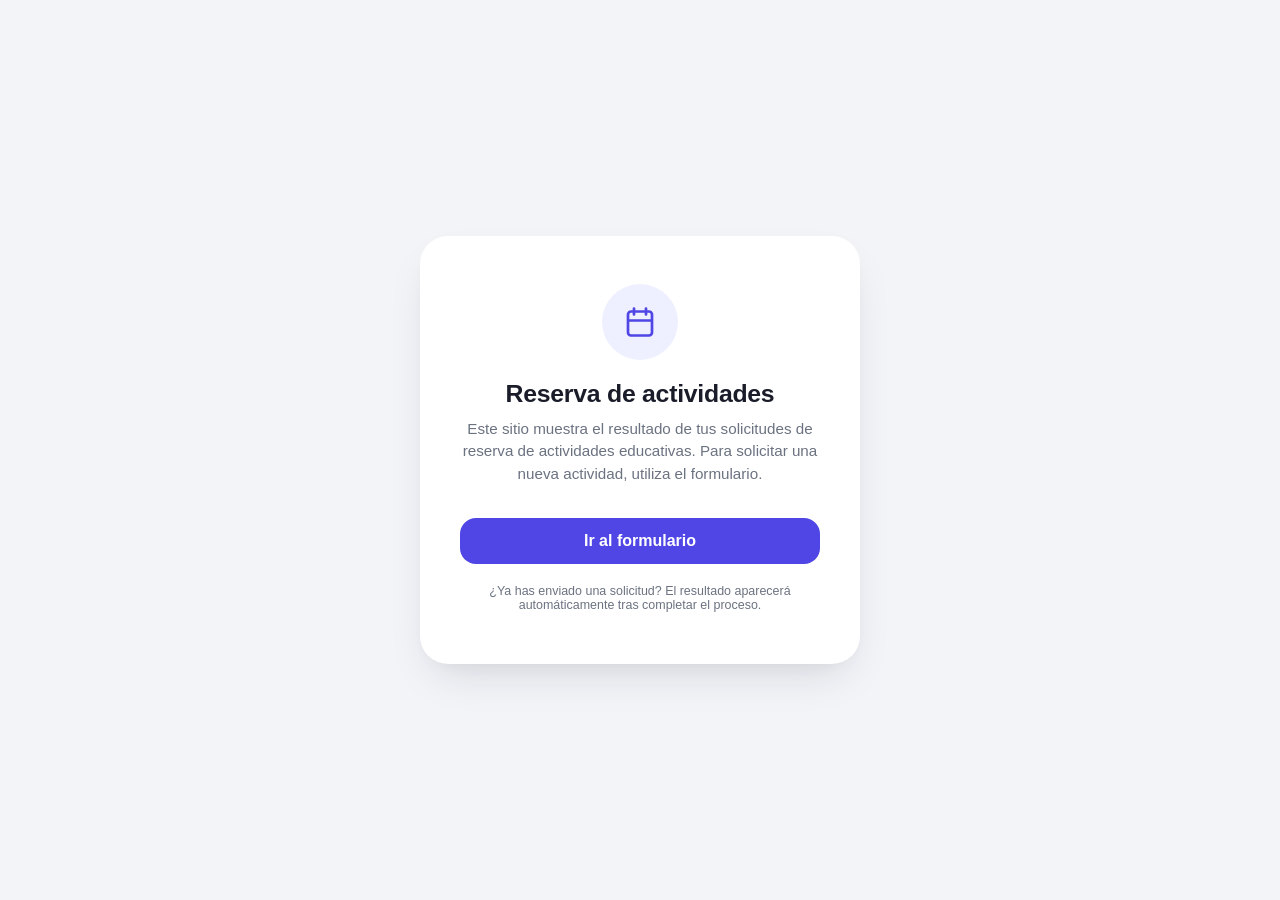
<file: index.html>
<!DOCTYPE html>
<html lang="es">
<head>
  <meta charset="UTF-8" />
  <meta name="viewport" content="width=device-width, initial-scale=1.0" />
  <title>Reserva de actividades educativas</title>
  <link rel="stylesheet" href="styles.css" />
</head>
<body>
  <main class="page">
    <section class="card">
      <div class="welcome-icon" aria-hidden="true">
        <svg viewBox="0 0 24 24" fill="none" xmlns="http://www.w3.org/2000/svg">
          <path d="M8 7V3M16 7V3M4 11H20M6 5H18C19.1046 5 20 5.89543 20 7V19C20 20.1046 19.1046 21 18 21H6C4.89543 21 4 20.1046 4 19V7C4 5.89543 4.89543 5 6 5Z"
            stroke="currentColor" stroke-width="1.8" stroke-linecap="round" stroke-linejoin="round" />
        </svg>
      </div>

      <h1 class="title">Reserva de actividades</h1>
      <p class="message">
        Este sitio muestra el resultado de tus solicitudes de reserva de actividades
        educativas. Para solicitar una nueva actividad, utiliza el formulario.
      </p>

      <div class="actions">
        <a id="formButton" class="btn" href="#">Ir al formulario</a>
      </div>

      <p class="footer-note">
        ¿Ya has enviado una solicitud? El resultado aparecerá automáticamente
        tras completar el proceso.
      </p>
    </section>
  </main>

  <script src="script.js"></script>
</body>
</html>
</file>
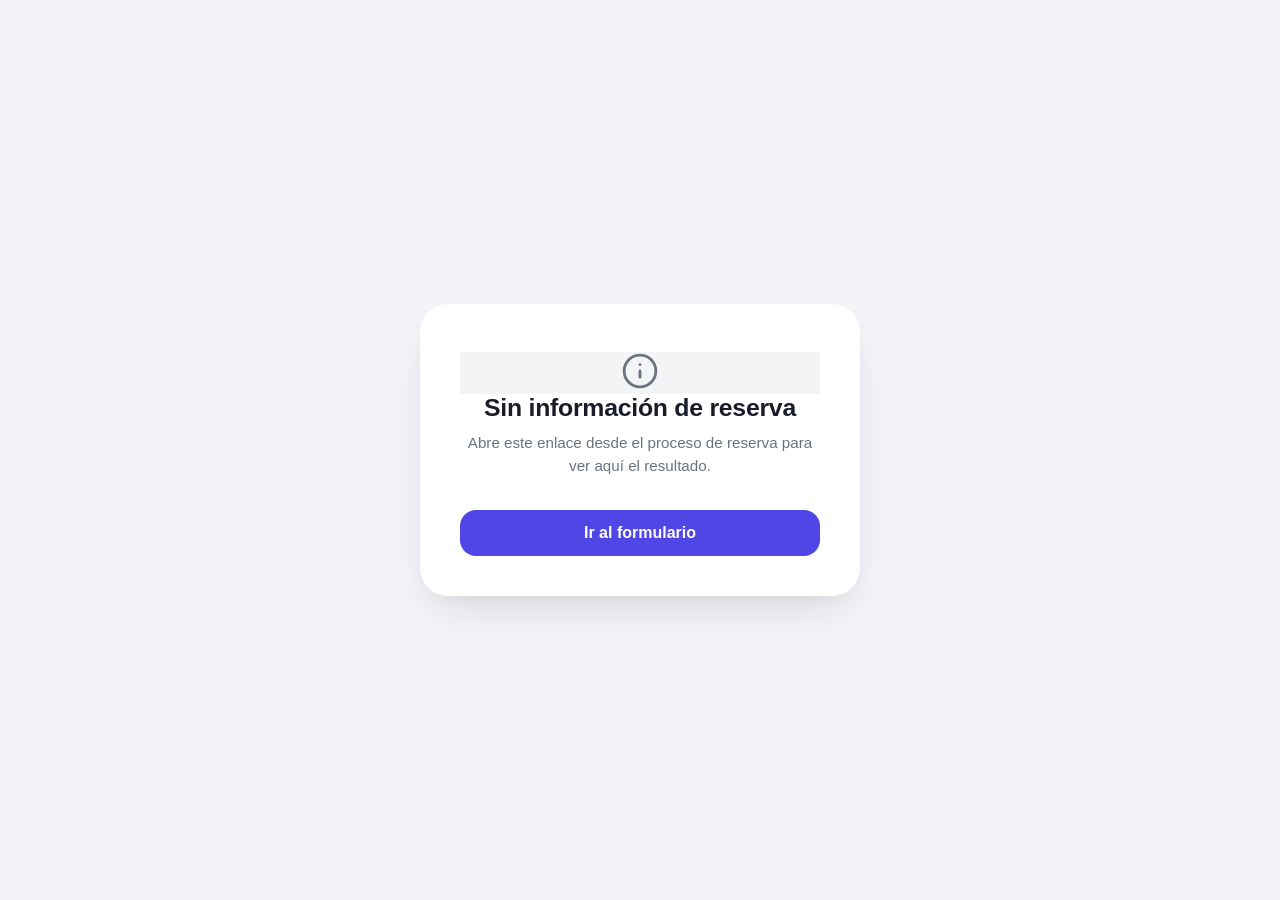
<file: procesando.html>
<!DOCTYPE html>
<html lang="es">
<head>
  <meta charset="UTF-8" />
  <meta name="viewport" content="width=device-width, initial-scale=1.0" />
  <title>Procesando tu reserva</title>
  <link rel="stylesheet" href="styles.css" />
</head>
<body>
  <main class="page">
    <section class="card theme-accent">
      <div id="procesandoIcon" class="status-icon spin" aria-hidden="true">
        <svg viewBox="0 0 24 24" fill="none" xmlns="http://www.w3.org/2000/svg">
          <circle cx="12" cy="12" r="9" stroke="currentColor" stroke-width="2.4"
            stroke-linecap="round" stroke-dasharray="34 20" />
        </svg>
      </div>

      <h1 class="title">Procesando tu solicitud</h1>
      <p class="message">
        Estamos comprobando la disponibilidad del horario. Esto solo tomará
        unos segundos, no cierres esta página.
      </p>
    </section>
  </main>

  <script src="script.js"></script>
</body>
</html>
</file>
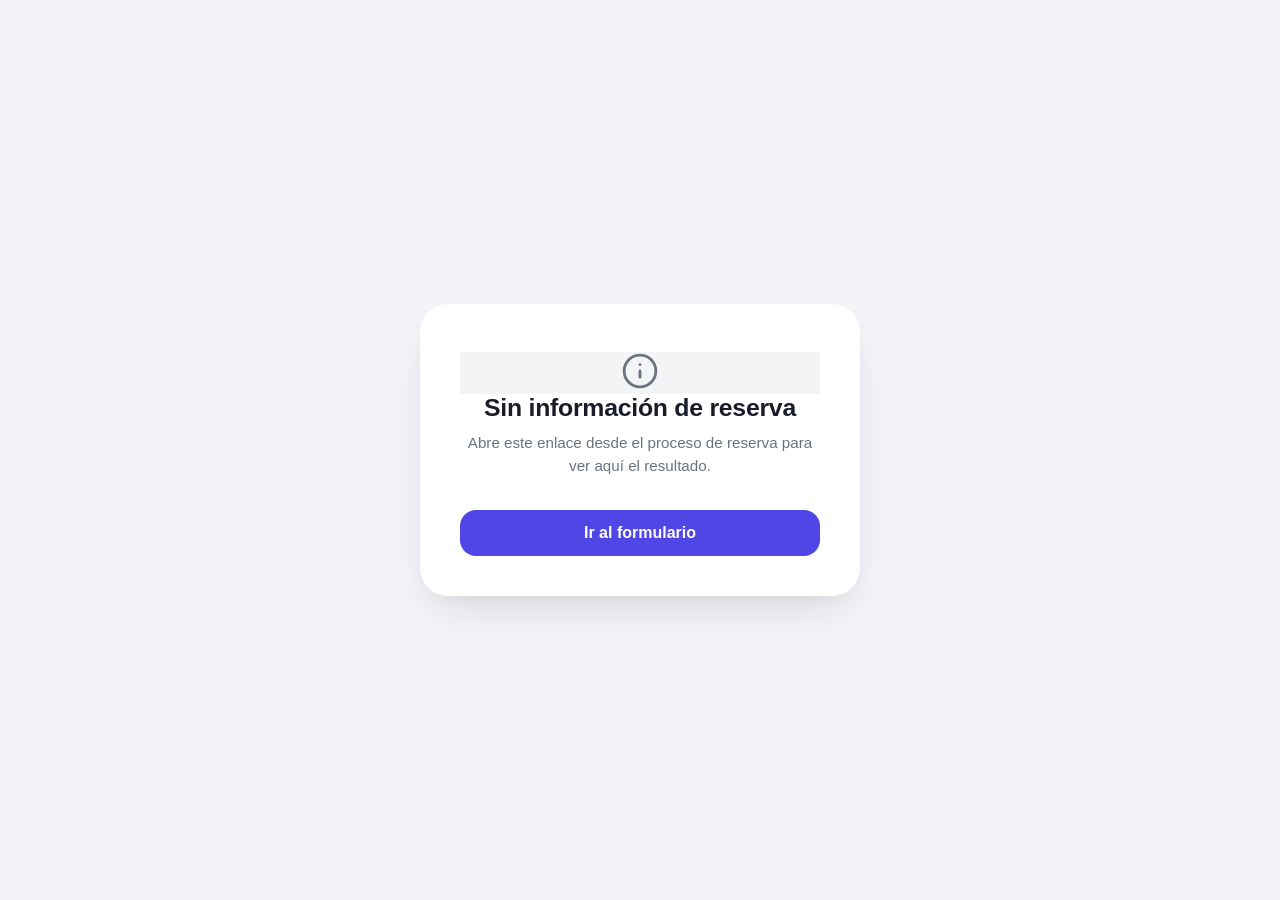
<file: resultado.html>
<!DOCTYPE html>
<html lang="es">
<head>
  <meta charset="UTF-8" />
  <meta name="viewport" content="width=device-width, initial-scale=1.0" />
  <title>Resultado de la reserva</title>
  <link rel="stylesheet" href="styles.css" />
</head>
<body>
  <main class="page">
    <section id="card" class="card">
      <div id="statusIcon" class="status-icon" aria-hidden="true"></div>

      <h1 id="title" class="title"></h1>
      <p id="message" class="message"></p>

      <div id="reasonBox" class="reason-box" hidden>
        <span class="reason-label">Motivo</span>
        <span id="reasonText"></span>
      </div>

      <div id="detailsSection">
        <hr class="divider" />
        <ul id="detailsList" class="details"></ul>
      </div>

      <div class="actions">
        <a id="actionButton" class="btn" href="#">Volver al formulario</a>
      </div>
    </section>
  </main>

  <script src="script.js"></script>
</body>
</html>
</file>
<file: styles.css>
:root {
  --bg: #f2f4f8;
  --card-bg: #ffffff;
  --text-primary: #1a1d29;
  --text-secondary: #6b7280;
  --border: #eef0f4;
  --shadow: 0 20px 45px -15px rgba(24, 28, 43, 0.15), 0 8px 20px -12px rgba(24, 28, 43, 0.08);
  --radius-lg: 28px;
  --radius-md: 16px;
  --radius-sm: 10px;

  --success: #16a34a;
  --success-bg: #ecfdf3;
  --error: #dc2626;
  --error-bg: #fef2f2;
  --warning: #b45309;
  --warning-bg: #fef3c7;
  --neutral: #6b7280;
  --neutral-bg: #f3f4f6;

  --accent: #4f46e5;
  --accent-hover: #4338ca;

  font-size: 16px;
}

* {
  box-sizing: border-box;
}

html,
body {
  height: 100%;
}

body {
  margin: 0;
  background: var(--bg);
  color: var(--text-primary);
  font-family: -apple-system, BlinkMacSystemFont, "Segoe UI", Roboto, "Helvetica Neue",
    Arial, sans-serif;
  -webkit-font-smoothing: antialiased;
  display: flex;
  align-items: center;
  justify-content: center;
  min-height: 100vh;
  padding: 24px 16px;
}

.page {
  width: 100%;
  max-width: 440px;
  display: flex;
  justify-content: center;
}

.card {
  width: 100%;
  background: var(--card-bg);
  border-radius: var(--radius-lg);
  box-shadow: var(--shadow);
  padding: 40px 28px 32px;
  text-align: center;
  animation: card-in 0.45s cubic-bezier(0.16, 1, 0.3, 1);
}

@keyframes card-in {
  from {
    opacity: 0;
    transform: translateY(16px) scale(0.98);
  }
  to {
    opacity: 1;
    transform: translateY(0) scale(1);
  }
}
@keyframes icon-pop {
  from {
    opacity: 0;
    transform: scale(0.6);
  }
  to {
    opacity: 1;
    transform: scale(1);
  }
}

.status-icon svg {
  width: 38px;
  height: 38px;
}

.theme-success .status-icon {
  background: var(--success-bg);
  color: var(--success);
}

.theme-error .status-icon {
  background: var(--error-bg);
  color: var(--error);
}

.theme-warning .status-icon {
  background: var(--warning-bg);
  color: var(--warning);
}

.theme-neutral .status-icon {
  background: var(--neutral-bg);
  color: var(--neutral);
}

.theme-accent .status-icon {
  background: #eef0ff;
  color: var(--accent);
}

.status-icon.spin svg {
  animation: spin 0.9s linear infinite;
  transform-origin: 50% 50%;
}

@keyframes spin {
  to {
    transform: rotate(360deg);
  }
}

.title {
  margin: 0 0 10px;
  font-size: 1.4rem;
  font-weight: 700;
  letter-spacing: -0.01em;
}

.message {
  margin: 0;
  color: var(--text-secondary);
  font-size: 0.95rem;
  line-height: 1.5;
}

.divider {
  border: none;
  border-top: 1px solid var(--border);
  margin: 28px 0;
}

/* Detail list */
.details {
  list-style: none;
  margin: 0;
  padding: 0;
  text-align: left;
  display: flex;
  flex-direction: column;
  gap: 18px;
}

.details li {
  display: flex;
  align-items: flex-start;
  gap: 14px;
}

.detail-icon {
  flex: 0 0 auto;
  width: 38px;
  height: 38px;
  border-radius: var(--radius-sm);
  background: var(--neutral-bg);
  display: flex;
  align-items: center;
  justify-content: center;
  font-size: 1.05rem;
}

.detail-text {
  display: flex;
  flex-direction: column;
  gap: 2px;
  min-width: 0;
}

.detail-label {
  font-size: 0.75rem;
  color: var(--text-secondary);
  text-transform: uppercase;
  letter-spacing: 0.04em;
}

.detail-value {
  font-size: 0.98rem;
  font-weight: 600;
  color: var(--text-primary);
  word-break: break-word;
}

/* Reason box (conflict) */
.reason-box {
  margin-top: 24px;
  padding: 14px 16px;
  border-radius: var(--radius-md);
  background: var(--error-bg);
  color: var(--error);
  font-size: 0.88rem;
  line-height: 1.5;
  text-align: left;
}

.reason-box .reason-label {
  display: block;
  font-weight: 700;
  margin-bottom: 4px;
}

/* Button */
.actions {
  margin-top: 32px;
}

.btn {
  display: inline-flex;
  align-items: center;
  justify-content: center;
  gap: 8px;
  width: 100%;
  padding: 14px 20px;
  border: none;
  border-radius: var(--radius-md);
  background: var(--accent);
  color: #fff;
  font-size: 1rem;
  font-weight: 600;
  text-decoration: none;
  cursor: pointer;
  transition: background 0.15s ease, transform 0.1s ease;
}

.btn:hover {
  background: var(--accent-hover);
}

.btn:active {
  transform: scale(0.98);
}

/* Welcome page (index.html) */
.welcome-icon {
  width: 76px;
  height: 76px;
  margin: 0 auto 20px;
  border-radius: 50%;
  background: #eef0ff;
  color: var(--accent);
  display: flex;
  align-items: center;
  justify-content: center;
}

.welcome-icon svg {
  width: 36px;
  height: 36px;
}

.footer-note {
  margin-top: 20px;
  font-size: 0.78rem;
  color: var(--text-secondary);
}

@media (min-width: 480px) {
  .card {
    padding: 48px 40px 40px;
  }

  .title {
    font-size: 1.55rem;
  }
}
</file>
